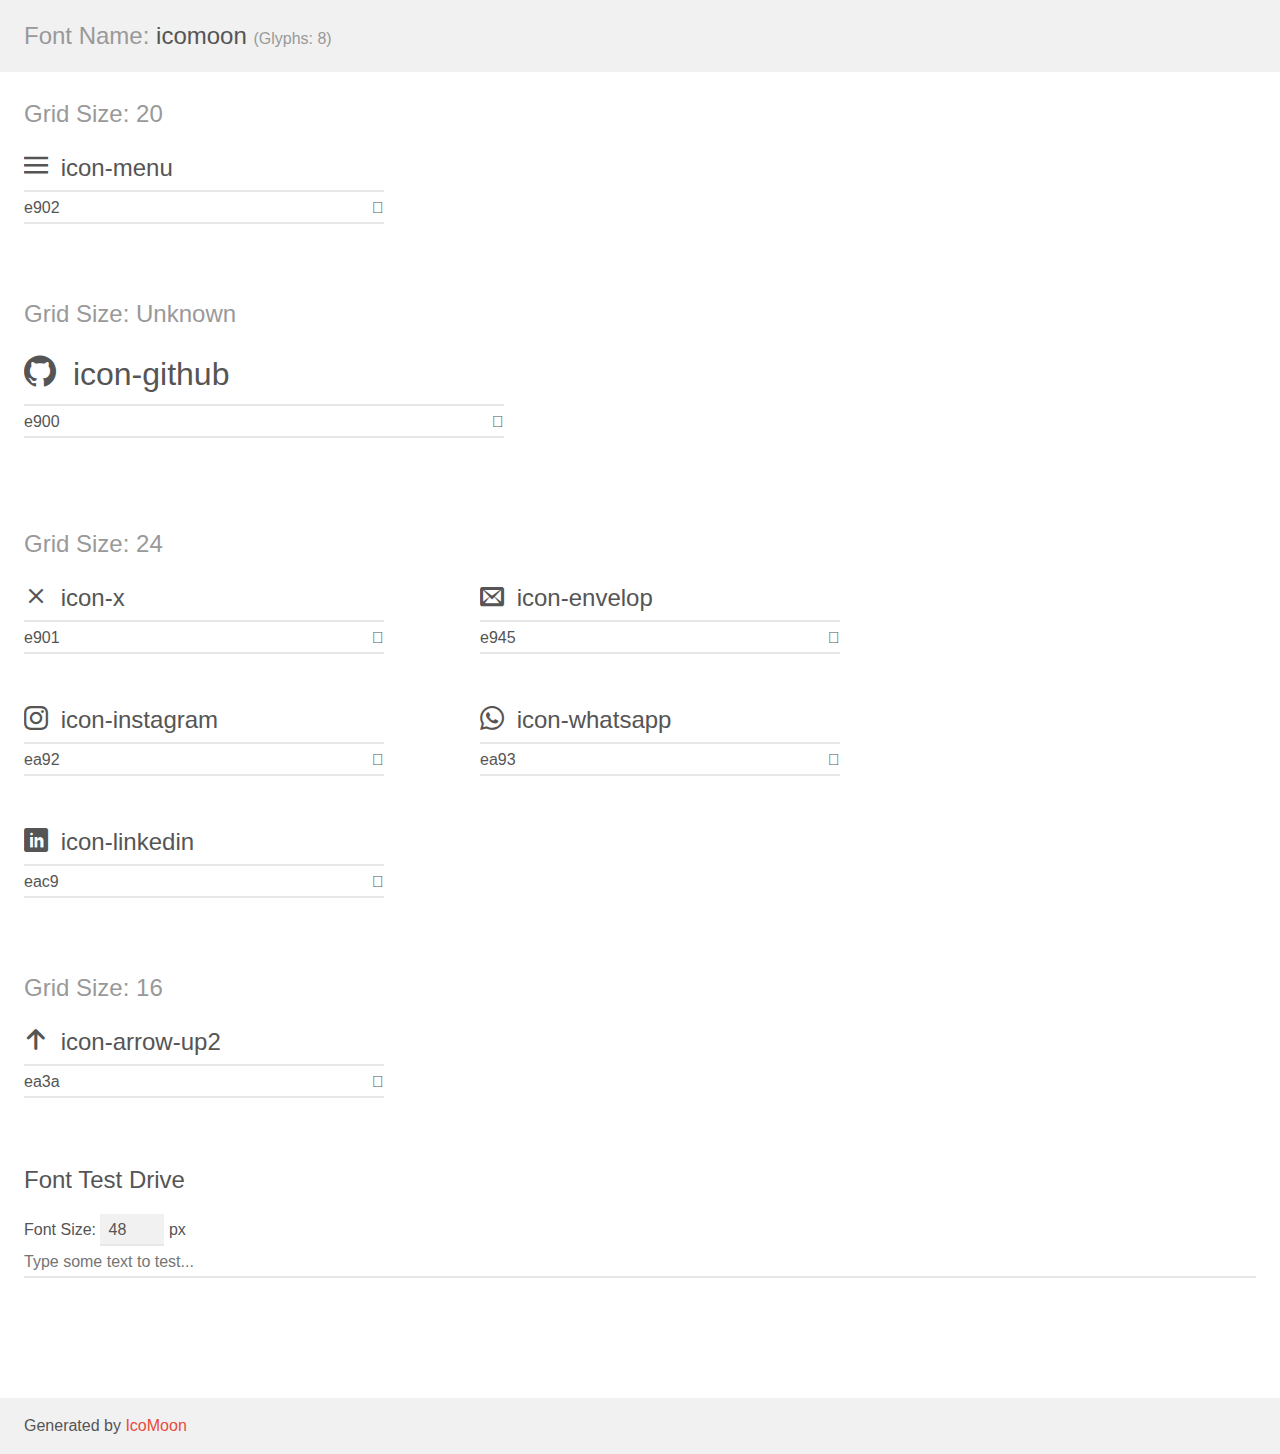
<file: assets/images/icones3/demo.html>
<!doctype html>
<html>
<head>
    <meta charset="utf-8">
    <title>IcoMoon Demo</title>
    <meta name="description" content="An Icon Font Generated By IcoMoon.io">
    <meta name="viewport" content="width=device-width, initial-scale=1">
    <link rel="stylesheet" href="demo-files/demo.css">
    <link rel="stylesheet" href="style.css"></head>
<body>
    <div class="bgc1 clearfix">
        <h1 class="mhmm mvm"><span class="fgc1">Font Name:</span> icomoon <small class="fgc1">(Glyphs:&nbsp;8)</small></h1>
    </div>
    <div class="clearfix mhl ptl">
        <h1 class="mvm mtn fgc1">Grid Size: 20</h1>
        <div class="glyph fs1">
            <div class="clearfix bshadow0 pbs">
                <span class="icon-menu"></span>
                <span class="mls"> icon-menu</span>
            </div>
            <fieldset class="fs0 size1of1 clearfix hidden-false">
                <input type="text" readonly value="e902" class="unit size1of2" />
                <input type="text" maxlength="1" readonly value="&#xe902;" class="unitRight size1of2 talign-right" />
            </fieldset>
            <div class="fs0 bshadow0 clearfix hidden-true">
                <span class="unit pvs fgc1">liga: </span>
                <input type="text" readonly value="" class="liga unitRight" />
            </div>
        </div>
    </div>
    <div class="clearfix mhl ptl">
        <h1 class="mvm mtn fgc1">Grid Size: Unknown</h1>
        <div class="glyph fs2">
            <div class="clearfix bshadow0 pbs">
                <span class="icon-github"></span>
                <span class="mls"> icon-github</span>
            </div>
            <fieldset class="fs0 size1of1 clearfix hidden-false">
                <input type="text" readonly value="e900" class="unit size1of2" />
                <input type="text" maxlength="1" readonly value="&#xe900;" class="unitRight size1of2 talign-right" />
            </fieldset>
            <div class="fs0 bshadow0 clearfix hidden-true">
                <span class="unit pvs fgc1">liga: </span>
                <input type="text" readonly value="" class="liga unitRight" />
            </div>
        </div>
    </div>
    <div class="clearfix mhl ptl">
        <h1 class="mvm mtn fgc1">Grid Size: 24</h1>
        <div class="glyph fs3">
            <div class="clearfix bshadow0 pbs">
                <span class="icon-x"></span>
                <span class="mls"> icon-x</span>
            </div>
            <fieldset class="fs0 size1of1 clearfix hidden-false">
                <input type="text" readonly value="e901" class="unit size1of2" />
                <input type="text" maxlength="1" readonly value="&#xe901;" class="unitRight size1of2 talign-right" />
            </fieldset>
            <div class="fs0 bshadow0 clearfix hidden-true">
                <span class="unit pvs fgc1">liga: </span>
                <input type="text" readonly value="" class="liga unitRight" />
            </div>
        </div>
        <div class="glyph fs3">
            <div class="clearfix bshadow0 pbs">
                <span class="icon-envelop"></span>
                <span class="mls"> icon-envelop</span>
            </div>
            <fieldset class="fs0 size1of1 clearfix hidden-false">
                <input type="text" readonly value="e945" class="unit size1of2" />
                <input type="text" maxlength="1" readonly value="&#xe945;" class="unitRight size1of2 talign-right" />
            </fieldset>
            <div class="fs0 bshadow0 clearfix hidden-true">
                <span class="unit pvs fgc1">liga: </span>
                <input type="text" readonly value="envelop, mail" class="liga unitRight" />
            </div>
        </div>
        <div class="glyph fs3">
            <div class="clearfix bshadow0 pbs">
                <span class="icon-instagram"></span>
                <span class="mls"> icon-instagram</span>
            </div>
            <fieldset class="fs0 size1of1 clearfix hidden-false">
                <input type="text" readonly value="ea92" class="unit size1of2" />
                <input type="text" maxlength="1" readonly value="&#xea92;" class="unitRight size1of2 talign-right" />
            </fieldset>
            <div class="fs0 bshadow0 clearfix hidden-true">
                <span class="unit pvs fgc1">liga: </span>
                <input type="text" readonly value="instagram, brand12" class="liga unitRight" />
            </div>
        </div>
        <div class="glyph fs3">
            <div class="clearfix bshadow0 pbs">
                <span class="icon-whatsapp"></span>
                <span class="mls"> icon-whatsapp</span>
            </div>
            <fieldset class="fs0 size1of1 clearfix hidden-false">
                <input type="text" readonly value="ea93" class="unit size1of2" />
                <input type="text" maxlength="1" readonly value="&#xea93;" class="unitRight size1of2 talign-right" />
            </fieldset>
            <div class="fs0 bshadow0 clearfix hidden-true">
                <span class="unit pvs fgc1">liga: </span>
                <input type="text" readonly value="whatsapp, brand13" class="liga unitRight" />
            </div>
        </div>
        <div class="glyph fs3">
            <div class="clearfix bshadow0 pbs">
                <span class="icon-linkedin"></span>
                <span class="mls"> icon-linkedin</span>
            </div>
            <fieldset class="fs0 size1of1 clearfix hidden-false">
                <input type="text" readonly value="eac9" class="unit size1of2" />
                <input type="text" maxlength="1" readonly value="&#xeac9;" class="unitRight size1of2 talign-right" />
            </fieldset>
            <div class="fs0 bshadow0 clearfix hidden-true">
                <span class="unit pvs fgc1">liga: </span>
                <input type="text" readonly value="linkedin, brand64" class="liga unitRight" />
            </div>
        </div>
    </div>
    <div class="clearfix mhl ptl">
        <h1 class="mvm mtn fgc1">Grid Size: 16</h1>
        <div class="glyph fs4">
            <div class="clearfix bshadow0 pbs">
                <span class="icon-arrow-up2"></span>
                <span class="mls"> icon-arrow-up2</span>
            </div>
            <fieldset class="fs0 size1of1 clearfix hidden-false">
                <input type="text" readonly value="ea3a" class="unit size1of2" />
                <input type="text" maxlength="1" readonly value="&#xea3a;" class="unitRight size1of2 talign-right" />
            </fieldset>
            <div class="fs0 bshadow0 clearfix hidden-true">
                <span class="unit pvs fgc1">liga: </span>
                <input type="text" readonly value="arrow-up2, up2" class="liga unitRight" />
            </div>
        </div>
    </div>

    <!--[if gt IE 8]><!-->
    <div class="mhl clearfix mbl">
        <h1>Font Test Drive</h1>
        <label>
            Font Size: <input id="fontSize" type="number" class="textbox0 mbm"
            min="8" value="48" />
            px
        </label>
        <input id="testText" type="text" class="phl size1of1 mvl"
        placeholder="Type some text to test..." value=""/>
        <div id="testDrive" class="icon-" style="font-family: icomoon">&nbsp;
        </div>
    </div>
    <!--<![endif]-->
    <div class="bgc1 clearfix">
        <p class="mhl">Generated by <a href="https://icomoon.io/app">IcoMoon</a></p>
    </div>

    <script src="demo-files/demo.js"></script>
</body>
</html>
</file>
<file: assets/images/icones3/demo-files/demo.css>
body {
  padding: 0;
  margin: 0;
  font-family: sans-serif;
  font-size: 1em;
  line-height: 1.5;
  color: #555;
  background: #fff;
}
h1 {
  font-size: 1.5em;
  font-weight: normal;
}
small {
  font-size: .66666667em;
}
a {
  color: #e74c3c;
  text-decoration: none;
}
a:hover, a:focus {
  box-shadow: 0 1px #e74c3c;
}
.bshadow0, input {
  box-shadow: inset 0 -2px #e7e7e7;
}
input:hover {
  box-shadow: inset 0 -2px #ccc;
}
input, fieldset {
  font-family: sans-serif;
  font-size: 1em;
  margin: 0;
  padding: 0;
  border: 0;
}
input {
  color: inherit;
  line-height: 1.5;
  height: 1.5em;
  padding: .25em 0;
}
input:focus {
  outline: none;
  box-shadow: inset 0 -2px #449fdb;
}
.glyph {
  font-size: 16px;
  width: 15em;
  padding-bottom: 1em;
  margin-right: 4em;
  margin-bottom: 1em;
  float: left;
  overflow: hidden;
}
.liga {
  width: 80%;
  width: calc(100% - 2.5em);
}
.talign-right {
  text-align: right;
}
.talign-center {
  text-align: center;
}
.bgc1 {
  background: #f1f1f1;
}
.fgc1 {
  color: #999;
}
.fgc0 {
  color: #000;
}
p {
  margin-top: 1em;
  margin-bottom: 1em;
}
.mvm {
  margin-top: .75em;
  margin-bottom: .75em;
}
.mtn {
  margin-top: 0;
}
.mtl, .mal {
  margin-top: 1.5em;
}
.mbl, .mal {
  margin-bottom: 1.5em;
}
.mal, .mhl {
  margin-left: 1.5em;
  margin-right: 1.5em;
}
.mhmm {
  margin-left: 1em;
  margin-right: 1em;
}
.mls {
  margin-left: .25em;
}
.ptl {
  padding-top: 1.5em;
}
.pbs, .pvs {
  padding-bottom: .25em;
}
.pvs, .pts {
  padding-top: .25em;
}
.unit {
  float: left;
}
.unitRight {
  float: right;
}
.size1of2 {
  width: 50%;
}
.size1of1 {
  width: 100%;
}
.clearfix:before, .clearfix:after {
  content: " ";
  display: table;
}
.clearfix:after {
  clear: both;
}
.hidden-true {
  display: none;
}
.textbox0 {
  width: 3em;
  background: #f1f1f1;
  padding: .25em .5em;
  line-height: 1.5;
  height: 1.5em;
}
#testDrive {
  display: block;
  padding-top: 24px;
  line-height: 1.5;
}
.fs0 {
  font-size: 16px;
}
.fs1 {
  font-size: 24px;
}
.fs2 {
  font-size: 32px;
}
.fs3 {
  font-size: 24px;
}
.fs4 {
  font-size: 24px;
}
</file>
<file: assets/images/icones3/style.css>
@font-face {
  font-family: 'icomoon';
  src: url('fonts/icomoon.eot?18hb2w');
  src: url('fonts/icomoon.eot?18hb2w#iefix') format('embedded-opentype'),
    url('fonts/icomoon.ttf?18hb2w') format('truetype'),
    url('fonts/icomoon.woff?18hb2w') format('woff'),
    url('fonts/icomoon.svg?18hb2w#icomoon') format('svg');
  font-weight: normal;
  font-style: normal;
  font-display: block;
}

[class^='icon-'],
[class*=' icon-'] {
  /* use !important to prevent issues with browser extensions that change fonts */
  font-family: 'icomoon' !important;
  speak-as: never;
  font-style: normal;
  font-weight: normal;
  font-variant: normal;
  text-transform: none;
  line-height: 1;

  /* Better Font Rendering =========== */
  -webkit-font-smoothing: antialiased;
  -moz-osx-font-smoothing: grayscale;
}

.icon-menu:before {
  content: '\e902';
}
.icon-github:before {
  content: '\e900';
}
.icon-x:before {
  content: '\e901';
}
.icon-envelop:before {
  content: '\e945';
}
.icon-instagram:before {
  content: '\ea92';
}
.icon-whatsapp:before {
  content: '\ea93';
}
.icon-linkedin:before {
  content: '\eac9';
}
.icon-arrow-up2:before {
  content: '\ea3a';
}
</file>
